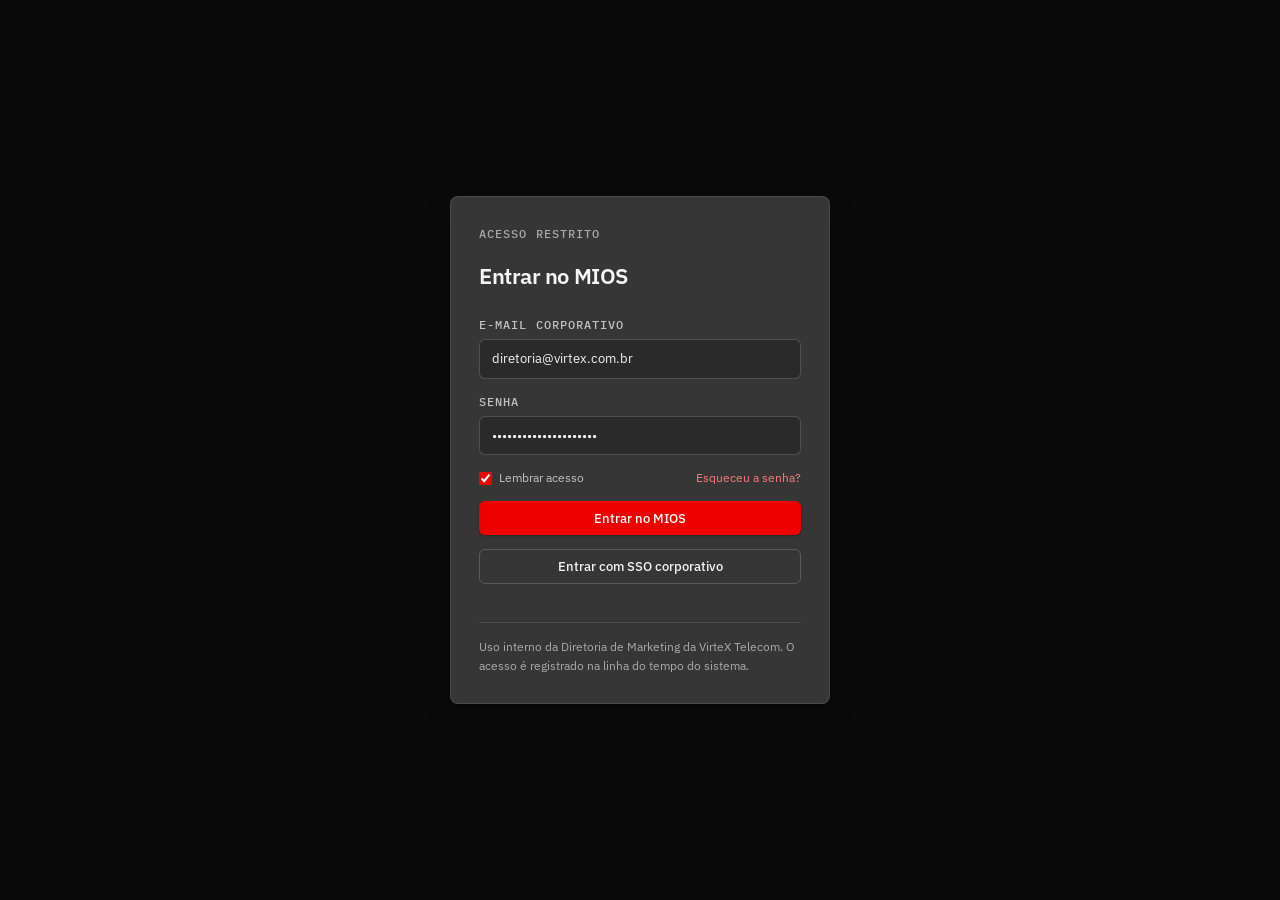
<file: index.html>
<!DOCTYPE html>
<html lang="pt-BR">

<head>
    <meta charset="UTF-8">
    <meta name="viewport" content="width=device-width, initial-scale=1.0">
    <meta name="description" content="MIOS, a central de operações de marketing da VirteX Telecom no Piauí.">
    <title>MIOS - Central de marketing | VirteX</title>
    <link rel="icon" type="image/png" href="./img/Design sem nome (4).png">
    <link rel="preconnect" href="https://fonts.googleapis.com">
    <link rel="preconnect" href="https://fonts.gstatic.com" crossorigin>
    <link
        href="https://fonts.googleapis.com/css2?family=IBM+Plex+Mono:wght@400;500;600&family=IBM+Plex+Sans:wght@400;500;600&display=swap"
        rel="stylesheet">
    <link rel="stylesheet" href="style.css">
</head>

<body>

    <svg class="icon-sprite" aria-hidden="true" focusable="false" xmlns="http://www.w3.org/2000/svg">
        <symbol id="i-dashboard" viewBox="0 0 24 24">
            <rect width="7" height="9" x="3" y="3" rx="1" />
            <rect width="7" height="5" x="14" y="3" rx="1" />
            <rect width="7" height="9" x="14" y="12" rx="1" />
            <rect width="7" height="5" x="3" y="16" rx="1" />
        </symbol>
        <symbol id="i-briefcase" viewBox="0 0 24 24">
            <rect width="20" height="14" x="2" y="7" rx="2" ry="2" />
            <path d="M16 21V5a2 2 0 0 0-2-2h-4a2 2 0 0 0-2 2v16" />
        </symbol>
        <symbol id="i-component" viewBox="0 0 24 24">
            <path d="M5.5 8.5 9 12l-3.5 3.5L2 12l3.5-3.5Z" />
            <path d="m12 2 3.5 3.5L12 9 8.5 5.5 12 2Z" />
            <path d="M18.5 8.5 22 12l-3.5 3.5L15 12l3.5-3.5Z" />
            <path d="m12 15 3.5 3.5L12 22l-3.5-3.5L12 15Z" />
        </symbol>
        <symbol id="i-megaphone" viewBox="0 0 24 24">
            <path d="m3 11 18-5v12L3 14v-3z" />
            <path d="M11.6 16.8a3 3 0 1 1-5.8-1.6" />
        </symbol>
        <symbol id="i-sliders" viewBox="0 0 24 24">
            <line x1="21" x2="14" y1="4" y2="4" />
            <line x1="10" x2="3" y1="4" y2="4" />
            <line x1="21" x2="12" y1="12" y2="12" />
            <line x1="8" x2="3" y1="12" y2="12" />
            <line x1="21" x2="16" y1="20" y2="20" />
            <line x1="12" x2="3" y1="20" y2="20" />
            <line x1="14" x2="14" y1="2" y2="6" />
            <line x1="8" x2="8" y1="10" y2="14" />
            <line x1="16" x2="16" y1="18" y2="22" />
        </symbol>
        <symbol id="i-history" viewBox="0 0 24 24">
            <path d="M3 12a9 9 0 1 0 9-9 9.75 9.75 0 0 0-6.74 2.74L3 8" />
            <path d="M3 3v5h5" />
            <path d="M12 7v5l4 2" />
        </symbol>
        <symbol id="i-chat" viewBox="0 0 24 24">
            <path d="M21 15a2 2 0 0 1-2 2H7l-4 4V5a2 2 0 0 1 2-2h14a2 2 0 0 1 2 2z" />
        </symbol>
        <symbol id="i-chart" viewBox="0 0 24 24">
            <path d="M3 3v18h18" />
            <path d="M18 17V9" />
            <path d="M13 17V5" />
            <path d="M8 17v-3" />
        </symbol>
        <symbol id="i-share" viewBox="0 0 24 24">
            <circle cx="18" cy="5" r="3" />
            <circle cx="6" cy="12" r="3" />
            <circle cx="18" cy="19" r="3" />
            <line x1="8.59" x2="15.42" y1="13.51" y2="17.49" />
            <line x1="15.41" x2="8.59" y1="6.51" y2="10.49" />
        </symbol>
        <symbol id="i-map" viewBox="0 0 24 24">
            <path
                d="M14.106 5.553a2 2 0 0 0 1.788 0l3.659-1.83A1 1 0 0 1 21 4.619v12.764a1 1 0 0 1-.553.894l-4.553 2.277a2 2 0 0 1-1.788 0l-4.212-2.106a2 2 0 0 0-1.788 0l-3.659 1.83A1 1 0 0 1 3 19.381V6.618a1 1 0 0 1 .553-.894l4.553-2.277a2 2 0 0 1 1.788 0z" />
            <path d="M15 5.764v15" />
            <path d="M9 3.236v15" />
        </symbol>
        <symbol id="i-bell" viewBox="0 0 24 24">
            <path d="M6 8a6 6 0 0 1 12 0c0 7 3 9 3 9H3s3-2 3-9" />
            <path d="M10.3 21a1.94 1.94 0 0 0 3.4 0" />
        </symbol>
        <symbol id="i-users" viewBox="0 0 24 24">
            <path d="M16 21v-2a4 4 0 0 0-4-4H6a4 4 0 0 0-4 4v2" />
            <circle cx="9" cy="7" r="4" />
            <path d="M22 21v-2a4 4 0 0 0-3-3.87" />
            <path d="M16 3.13a4 4 0 0 1 0 7.75" />
        </symbol>
        <symbol id="i-settings" viewBox="0 0 24 24">
            <path
                d="M12.22 2h-.44a2 2 0 0 0-2 2v.18a2 2 0 0 1-1 1.73l-.43.25a2 2 0 0 1-2 0l-.15-.08a2 2 0 0 0-2.73.73l-.22.38a2 2 0 0 0 .73 2.73l.15.1a2 2 0 0 1 1 1.72v.51a2 2 0 0 1-1 1.74l-.15.09a2 2 0 0 0-.73 2.73l.22.38a2 2 0 0 0 2.73.73l.15-.08a2 2 0 0 1 2 0l.43.25a2 2 0 0 1 1 1.73V20a2 2 0 0 0 2 2h.44a2 2 0 0 0 2-2v-.18a2 2 0 0 1 1-1.73l.43-.25a2 2 0 0 1 2 0l.15.08a2 2 0 0 0 2.73-.73l.22-.39a2 2 0 0 0-.73-2.73l-.15-.08a2 2 0 0 1-1-1.74v-.5a2 2 0 0 1 1-1.74l.15-.09a2 2 0 0 0 .73-2.73l-.22-.38a2 2 0 0 0-2.73-.73l-.15.08a2 2 0 0 1-2 0l-.43-.25a2 2 0 0 1-1-1.73V4a2 2 0 0 0-2-2z" />
            <circle cx="12" cy="12" r="3" />
        </symbol>
    </svg>

    <!-- ==================== LOGIN ==================== -->
    <div id="login-view">
        <div class="login-form">
            <p class="login-kicker">Acesso restrito</p>
            <h2>Entrar no MIOS</h2>

            <form onsubmit="event.preventDefault(); handleLogin();">
                <div class="field">
                    <label class="field-label" for="login-email">E-mail corporativo</label>
                    <input id="login-email" type="email" class="form-input" value="diretoria@virtex.com.br"
                        autocomplete="username" required>
                </div>
                <div class="field">
                    <label class="field-label" for="login-password">Senha</label>
                    <input id="login-password" type="password" class="form-input" value="senha-de-demonstracao"
                        autocomplete="current-password" required>
                </div>

                <div class="login-row">
                    <label class="check">
                        <input type="checkbox" checked> Lembrar acesso
                    </label>
                    <a href="#">Esqueceu a senha?</a>
                </div>

                <button type="submit" class="btn btn-primary btn-block">Entrar no MIOS</button>
                <button type="button" class="btn btn-secondary btn-block" onclick="handleLogin()">Entrar com SSO
                    corporativo</button>
            </form>

            <p class="login-foot">Uso interno da Diretoria de Marketing da VirteX Telecom. O acesso é registrado
                na linha do tempo do sistema.</p>
        </div>
    </div>
    <div id="app-layout">

        <aside class="sidebar">
            <div class="sidebar-brand">
                <img src="./img/Design sem nome (4).png" alt="VirteX">
                <span style="color: rgb(213, 0, 0);">MIOS</span>
            </div>

            <nav class="sidebar-nav" aria-label="Módulos do sistema">
                <p class="nav-section-title">Visão geral</p>
                <div class="nav-menu">
                    <button type="button" class="nav-item active" data-view="dashboard"
                        onclick="switchTab('dashboard')">
                        <svg class="nav-icon" aria-hidden="true" focusable="false"><use href="#i-dashboard"></use></svg>
                        <span class="nav-label">Centro de operações</span>
                    </button>
                    <button type="button" class="nav-item" data-view="sala-diretor"
                        onclick="switchTab('sala-diretor')">
                        <svg class="nav-icon" aria-hidden="true" focusable="false"><use href="#i-briefcase"></use></svg>
                        <span class="nav-label">Diretoria</span>
                    </button>
                    <button type="button" class="nav-item" data-view="digital-twin"
                        onclick="switchTab('digital-twin')">
                        <svg class="nav-icon" aria-hidden="true" focusable="false"><use href="#i-component"></use></svg>
                        <span class="nav-label">Digital twin</span>
                    </button>
                </div>

                <p class="nav-section-title">Mídia</p>
                <div class="nav-menu">
                    <button type="button" class="nav-item" data-view="campanhas"
                        onclick="switchTab('campanhas')">
                        <svg class="nav-icon" aria-hidden="true" focusable="false"><use href="#i-megaphone"></use></svg>
                        <span class="nav-label">Campanhas</span>
                    </button>
                    <button type="button" class="nav-item" data-view="simulador"
                        onclick="switchTab('simulador')">
                        <svg class="nav-icon" aria-hidden="true" focusable="false"><use href="#i-sliders"></use></svg>
                        <span class="nav-label">Simulador</span>
                    </button>
                    <button type="button" class="nav-item" data-view="timeline"
                        onclick="switchTab('timeline')">
                        <svg class="nav-icon" aria-hidden="true" focusable="false"><use href="#i-history"></use></svg>
                        <span class="nav-label">Timeline</span>
                    </button>
                    <button type="button" class="nav-item" data-view="copilot"
                        onclick="switchTab('copilot')">
                        <svg class="nav-icon" aria-hidden="true" focusable="false"><use href="#i-chat"></use></svg>
                        <span class="nav-label">Copilot</span>
                    </button>
                </div>

                <p class="nav-section-title">Inteligência</p>
                <div class="nav-menu">
                    <button type="button" class="nav-item" data-view="analytics"
                        onclick="switchTab('analytics')">
                        <svg class="nav-icon" aria-hidden="true" focusable="false"><use href="#i-chart"></use></svg>
                        <span class="nav-label">Analytics</span>
                    </button>
                    <button type="button" class="nav-item" data-view="knowledge-graph"
                        onclick="switchTab('knowledge-graph')">
                        <svg class="nav-icon" aria-hidden="true" focusable="false"><use href="#i-share"></use></svg>
                        <span class="nav-label">Grafo de relacionamentos</span>
                    </button>
                    <button type="button" class="nav-item" data-view="mapa"
                        onclick="switchTab('mapa')">
                        <svg class="nav-icon" aria-hidden="true" focusable="false"><use href="#i-map"></use></svg>
                        <span class="nav-label">Cobertura Piauí</span>
                    </button>
                </div>

                <p class="nav-section-title">Gestão</p>
                <div class="nav-menu">
                    <button type="button" class="nav-item" data-view="alertas" onclick="switchTab('alertas')">
                        <svg class="nav-icon" aria-hidden="true" focusable="false"><use href="#i-bell"></use></svg>
                        <span class="nav-label">Central de Alertas</span>
                        <span class="nav-count">3</span>
                    </button>
                    <button type="button" class="nav-item" data-view="equipes"
                        onclick="switchTab('equipes')">
                        <svg class="nav-icon" aria-hidden="true" focusable="false"><use href="#i-users"></use></svg>
                        <span class="nav-label">Equipes</span>
                    </button>
                    <button type="button" class="nav-item" data-view="configuracoes"
                        onclick="switchTab('configuracoes')">
                        <svg class="nav-icon" aria-hidden="true" focusable="false"><use href="#i-settings"></use></svg>
                        <span class="nav-label">Configurações</span>
                    </button>
                </div>
            </nav>

            <div class="sidebar-foot">
                <span class="user-initials">VX</span>
                <div class="sidebar-foot-user">
                    <strong>Diretoria VirteX</strong>
                    <span>Picos, Piauí</span>
                </div>
                <button type="button" class="logout" onclick="logout()">Sair</button>
            </div>
        </aside>

        <div class="main-wrapper">
            <header class="header">
                <div class="header-title">
                    <p class="crumb">
                        <span>MIOS</span>
                        <span class="crumb-sep">/</span>
                        <span class="crumb-current" id="breadcrumb-current">Centro de operações</span>
                    </p>
                    <h1 id="header-page-title">Centro de operações</h1>
                </div>

                <div class="header-actions">
                    <div class="system-status">
                        <span class="status-square"></span>
                        Cluster Picos/PI
                        <span>99,8%</span>
                    </div>
                    <button type="button" class="btn btn-secondary" onclick="switchTab('alertas')">3 alertas</button>
                    <button type="button" class="btn btn-primary" onclick="switchTab('simulador')">Nova
                        campanha</button>
                </div>
            </header>

            <main class="content-area">

                <!-- ==================== CENTRO DE OPERAÇÕES ==================== -->
                <div id="view-dashboard" class="view-panel active">
                    <section class="kpi-strip" aria-label="Indicadores do mês">
                        <div class="kpi">
                            <p class="kpi-title">ROI geral</p>
                            <p class="kpi-value" id="kpi-roi">6,84x</p>
                            <p class="kpi-trend"><span class="delta delta-up" id="kpi-roi-trend">+14,2%</span> vs. mês
                                anterior</p>
                        </div>
                        <div class="kpi">
                            <p class="kpi-title">Investimento ativo</p>
                            <p class="kpi-value" id="kpi-investimento">R$ 184.500</p>
                            <p class="kpi-trend">Dentro do orçamento aprovado</p>
                        </div>
                        <div class="kpi">
                            <p class="kpi-title">Leads no mês</p>
                            <p class="kpi-value" id="kpi-leads">4.290</p>
                            <p class="kpi-trend">+22,8% sobre a meta</p>
                        </div>
                        <div class="kpi">
                            <p class="kpi-title">Custo por aquisição</p>
                            <p class="kpi-value" id="kpi-cac">R$ 43,00</p>
                            <p class="kpi-trend">-8,5% após otimização</p>
                        </div>
                    </section>

                    <div class="dash-grid">
                        <section class="panel" aria-labelledby="chart-title">
                            <header class="panel-head">
                                <h2 id="chart-title">Mídia x conversão de fibra</h2>
                                <div class="panel-meta">
                                    <span>Hoje <span id="dashboard-chart-day">--</span></span>
                                    <span id="dashboard-last-update">--:--:--</span>
                                </div>
                            </header>
                            <div class="chart" id="chart-perf">
                                <div class="chart-bar-group">
                                    <div class="chart-track">
                                        <div class="chart-bar" style="height: 40%"></div>
                                    </div>
                                    <span class="chart-label">Seg</span>
                                </div>
                                <div class="chart-bar-group">
                                    <div class="chart-track">
                                        <div class="chart-bar" style="height: 65%"></div>
                                    </div>
                                    <span class="chart-label">Ter</span>
                                </div>
                                <div class="chart-bar-group">
                                    <div class="chart-track">
                                        <div class="chart-bar" style="height: 50%"></div>
                                    </div>
                                    <span class="chart-label">Qua</span>
                                </div>
                                <div class="chart-bar-group">
                                    <div class="chart-track">
                                        <div class="chart-bar" style="height: 85%"></div>
                                    </div>
                                    <span class="chart-label">Qui</span>
                                </div>
                                <div class="chart-bar-group">
                                    <div class="chart-track">
                                        <div class="chart-bar" style="height: 95%"></div>
                                    </div>
                                    <span class="chart-label">Sex</span>
                                </div>
                                <div class="chart-bar-group">
                                    <div class="chart-track">
                                        <div class="chart-bar" style="height: 70%"></div>
                                    </div>
                                    <span class="chart-label">Sáb</span>
                                </div>
                                <div class="chart-bar-group">
                                    <div class="chart-track">
                                        <div class="chart-bar" style="height: 30%"></div>
                                    </div>
                                    <span class="chart-label">Dom</span>
                                </div>
                            </div>
                        </section>

                        <section class="panel" aria-labelledby="events-title">
                            <header class="panel-head">
                                <h2 id="events-title">Últimas movimentações</h2>
                                <div class="panel-meta"><span>Fluxo</span></div>
                            </header>
                            <div class="event-list" id="live-feed">
                                <div class="event-row">
                                    <div class="event-body">
                                        <span class="event-time">há 4 minutos</span>
                                        <p><strong>Campanha Picos 1Gbps</strong> atingiu 100% da cota diária de leads no
                                            Meta Ads.</p>
                                    </div>
                                </div>
                                <div class="event-row">
                                    <div class="event-body">
                                        <span class="event-time">há 22 minutos</span>
                                        <p><strong>CPM em Teresina</strong> subiu 18% no Google Ads. Otimização
                                            sugerida.</p>
                                    </div>
                                </div>
                                <div class="event-row">
                                    <div class="event-body">
                                        <span class="event-time">há 1 hora</span>
                                        <p><strong>Evento Parnaíba Tech</strong> teve material gráfico liberado pelo
                                            almoxarifado.</p>
                                    </div>
                                </div>
                            </div>
                        </section>
                    </div>

                    <section class="panel" aria-labelledby="campaigns-title">
                        <header class="panel-head">
                            <h2 id="campaigns-title">Campanhas em andamento</h2>
                            <div class="panel-meta"><span>3 ativas</span></div>
                        </header>
                        <div class="table-wrap">
                            <table class="data-table">
                                <thead>
                                    <tr>
                                        <th scope="col">Campanha</th>
                                        <th scope="col">Praça</th>
                                        <th scope="col">Investimento</th>
                                        <th scope="col">ROI</th>
                                        <th scope="col">Status</th>
                                        <th scope="col"></th>
                                    </tr>
                                </thead>
                                <tbody>
                                    <tr>
                                        <td><strong>Ultra Fibra Picos 1Gbps</strong></td>
                                        <td>Picos / PI</td>
                                        <td class="num">R$ 45.000</td>
                                        <td><span class="num roi-cell">8,2x</span></td>
                                        <td><span class="status status-ok">Ativa</span></td>
                                        <td class="actions"><button type="button" class="btn btn-secondary btn-sm"
                                                onclick="switchTab('cockpit')">Abrir</button></td>
                                    </tr>
                                    <tr>
                                        <td><strong>Expansão Teresina Sul</strong></td>
                                        <td>Teresina / PI</td>
                                        <td class="num">R$ 80.000</td>
                                        <td><span class="num roi-cell">5,4x</span></td>
                                        <td><span class="status status-ok">Ativa</span></td>
                                        <td class="actions"><button type="button" class="btn btn-secondary btn-sm"
                                                onclick="switchTab('cockpit')">Abrir</button></td>
                                    </tr>
                                    <tr>
                                        <td><strong>Conecta Parnaíba Litoral</strong></td>
                                        <td>Parnaíba / PI</td>
                                        <td class="num">R$ 30.000</td>
                                        <td><span class="num roi-cell">3,1x</span></td>
                                        <td><span class="status status-warn">Em ajuste</span></td>
                                        <td class="actions"><button type="button" class="btn btn-secondary btn-sm"
                                                onclick="switchTab('cockpit')">Abrir</button></td>
                                    </tr>
                                </tbody>
                            </table>
                        </div>
                    </section>
                </div>

                <!-- ==================== CAMPANHAS ==================== -->
                <div id="view-campanhas" class="view-panel">
                    <div class="toolbar">
                        <input type="search" class="form-input search"
                            placeholder="Buscar por campanha, praça ou canal" aria-label="Buscar campanha">
                        <div class="toolbar-actions">
                            <button type="button" class="btn btn-secondary">Filtrar</button>
                            <button type="button" class="btn btn-primary" onclick="switchTab('simulador')">Nova
                                campanha</button>
                        </div>
                    </div>

                    <section class="panel" aria-labelledby="all-campaigns-title">
                        <header class="panel-head">
                            <h2 id="all-campaigns-title">Carteira de campanhas</h2>
                            <div class="panel-meta">
                                <span>3 campanhas</span>
                                <span>R$ 155.000 alocados</span>
                            </div>
                        </header>
                        <div class="table-wrap">
                            <table class="data-table">
                                <thead>
                                    <tr>
                                        <th scope="col">Campanha</th>
                                        <th scope="col">Praça</th>
                                        <th scope="col">Canais</th>
                                        <th scope="col">Investimento</th>
                                        <th scope="col">ROI previsto</th>
                                        <th scope="col">Status</th>
                                        <th scope="col"></th>
                                    </tr>
                                </thead>
                                <tbody>
                                    <tr>
                                        <td><strong>Ultra Fibra Picos 1Gbps</strong></td>
                                        <td>Picos / PI</td>
                                        <td>Meta Ads, Google Ads</td>
                                        <td class="num">R$ 45.000</td>
                                        <td class="num">8,2x</td>
                                        <td><span class="status status-ok">Ativa</span></td>
                                        <td class="actions"><button type="button" class="btn btn-secondary btn-sm"
                                                onclick="switchTab('cockpit')">Abrir</button></td>
                                    </tr>
                                    <tr>
                                        <td><strong>Expansão Teresina Sul</strong></td>
                                        <td>Teresina / PI</td>
                                        <td>Google Ads</td>
                                        <td class="num">R$ 80.000</td>
                                        <td class="num">5,4x</td>
                                        <td><span class="status status-ok">Ativa</span></td>
                                        <td class="actions"><button type="button" class="btn btn-secondary btn-sm"
                                                onclick="switchTab('cockpit')">Abrir</button></td>
                                    </tr>
                                    <tr>
                                        <td><strong>Conecta Parnaíba Litoral</strong></td>
                                        <td>Parnaíba / PI</td>
                                        <td>Meta Ads</td>
                                        <td class="num">R$ 30.000</td>
                                        <td class="num">3,1x</td>
                                        <td><span class="status status-warn">Em ajuste</span></td>
                                        <td class="actions"><button type="button" class="btn btn-secondary btn-sm"
                                                onclick="switchTab('cockpit')">Abrir</button></td>
                                    </tr>
                                </tbody>
                            </table>
                        </div>
                    </section>
                </div>

                <!-- ==================== COCKPIT ==================== -->
                <div id="view-cockpit" class="view-panel">
                    <section class="panel" style="margin-bottom: 16px;">
                        <div class="campaign-head">
                            <div class="campaign-head-main">
                                <div class="campaign-kicker">
                                    <span class="status status-ok">Ativa</span>
                                    <span class="toolbar-note">Picos / PI</span>
                                </div>
                                <h2>Ultra Fibra Picos 1Gbps</h2>
                                <p>Penetração B2C e B2B na macrorregião de Picos.</p>
                            </div>
                            <div class="campaign-actions">
                                <button type="button" class="btn btn-secondary">Pausar</button>
                                <button type="button" class="btn btn-primary">Editar parâmetros</button>
                            </div>
                        </div>

                        <div class="kpi-strip" style="margin: 0; border-left: 0; border-right: 0; border-bottom: 0;">
                            <div class="kpi">
                                <p class="kpi-title">Custo por lead</p>
                                <p class="kpi-value">R$ 12,40</p>
                            </div>
                            <div class="kpi">
                                <p class="kpi-title">Taxa de conversão</p>
                                <p class="kpi-value">18,4%</p>
                            </div>
                            <div class="kpi">
                                <p class="kpi-title">Contratos assinados</p>
                                <p class="kpi-value">642</p>
                            </div>
                            <div class="kpi">
                                <p class="kpi-title">Mídia externa</p>
                                <p class="kpi-value">10 OOH</p>
                            </div>
                        </div>
                    </section>

                    <div class="split-grid">
                        <section class="panel" aria-labelledby="model-read-title">
                            <header class="panel-head">
                                <h2 id="model-read-title">Leitura do modelo</h2>
                                <div class="panel-meta"><span>CTR +42%</span></div>
                            </header>
                            <div class="panel-body">
                                <p class="note">O criativo <strong>Vídeo Depoimento Gamer Picos</strong> apresentou CTR
                                    42% acima da média da campanha. A recomendação é realocar <strong>R$ 5.000</strong>
                                    do Google Search para impulsionamento no Instagram e no TikTok.</p>
                                <p class="helper" style="margin-top: 12px;">Regra aplicada: criativo com CTR acima de
                                    1,4x a média da campanha.</p>
                            </div>
                        </section>

                        <section class="panel" aria-labelledby="creative-title">
                            <header class="panel-head">
                                <h2 id="creative-title">Criativo com melhor desempenho</h2>
                                <div class="panel-meta"><span>Meta Ads</span></div>
                            </header>
                            <div class="panel-body">
                                <div class="creative">
                                    <div class="creative-thumb" aria-hidden="true">MP4</div>
                                    <div class="creative-meta">
                                        <strong>Vídeo 1Gbps Wi-Fi 6 Picos.mp4</strong>
                                        <span><span class="num">340</span> assinaturas</span>
                                        <span>ROAS <span class="num">11,4x</span></span>
                                        <span>Vigência 12/10 a 26/10</span>
                                    </div>
                                </div>
                            </div>
                        </section>
                    </div>
                </div>

                <!-- ==================== DIGITAL TWIN ==================== -->
                <div id="view-digital-twin" class="view-panel">
                    <p class="section-intro">Leitura operacional dos setores de marketing da VirteX. A saúde combina
                        entregas no prazo, aprovações pendentes e execução de verba.</p>

                    <section class="panel" aria-labelledby="sectors-title">
                        <header class="panel-head">
                            <h2 id="sectors-title">Setores</h2>
                            <div class="panel-meta">
                                <span>6 setores</span>
                                <span>Atualizado hoje</span>
                            </div>
                        </header>
                        <div class="sector-list">
                            <div class="sector-row">
                                <span class="sector-name">Criativos e mídia</span>
                                <div class="sector-health">
                                    <span class="health"><span style="width: 98%"></span></span>
                                    <span class="num">98%</span>
                                </div>
                                <span class="sector-note">12 artes em produção, 3 vídeos em aprovação final.</span>
                            </div>
                            <div class="sector-row">
                                <span class="sector-name">Eventos e patrocínios</span>
                                <div class="sector-health">
                                    <span class="health is-warn"><span style="width: 75%"></span></span>
                                    <span class="num">75%</span>
                                </div>
                                <span class="sector-note">Aguardando liberação fiscal para a carreta de Parnaíba.</span>
                            </div>
                            <div class="sector-row">
                                <span class="sector-name">Mídia de performance</span>
                                <div class="sector-health">
                                    <span class="health"><span style="width: 100%"></span></span>
                                    <span class="num">100%</span>
                                </div>
                                <span class="sector-note">Algoritmos otimizados em Meta, Google e TikTok Ads.</span>
                            </div>
                            <div class="sector-row">
                                <span class="sector-name">Almoxarifado e brindes</span>
                                <div class="sector-health">
                                    <span class="health"><span style="width: 92%"></span></span>
                                    <span class="num">92%</span>
                                </div>
                                <span class="sector-note">Estoque de copos e camisas abastecido em Picos.</span>
                            </div>
                            <div class="sector-row">
                                <span class="sector-name">Financeiro</span>
                                <div class="sector-health">
                                    <span class="health"><span style="width: 95%"></span></span>
                                    <span class="num">95%</span>
                                </div>
                                <span class="sector-note">Notas fiscais processadas em dia; orçamento aprovado.</span>
                            </div>
                            <div class="sector-row">
                                <span class="sector-name">Administrativo e contratos</span>
                                <div class="sector-health">
                                    <span class="health"><span style="width: 90%"></span></span>
                                    <span class="num">90%</span>
                                </div>
                                <span class="sector-note">Contratos de rádio e TV renovados em Picos e Teresina.</span>
                            </div>
                        </div>
                    </section>
                </div>

                <!-- ==================== ALERTAS ==================== -->
                <div id="view-alertas" class="view-panel">
                    <section class="panel" aria-labelledby="alerts-title">
                        <header class="panel-head">
                            <h2 id="alerts-title">Alertas abertos</h2>
                            <div class="panel-meta">
                                <span>3 abertos</span>
                                <button type="button" class="btn btn-secondary btn-sm">Marcar como lidos</button>
                            </div>
                        </header>
                        <div class="alert-list">
                            <article class="alert-row is-critical">
                                <span class="alert-severity">Crítico</span>
                                <div class="alert-main">
                                    <h3>Custo por lead elevado em Floriano</h3>
                                    <p>O CAC ultrapassou o limite de R$ 65,00. Ajustar os lances de palavra-chave no
                                        Google Ads.</p>
                                </div>
                                <div class="alert-actions">
                                    <button type="button" class="btn btn-primary btn-sm">Ajustar mídia</button>
                                </div>
                            </article>
                            <article class="alert-row is-warning">
                                <span class="alert-severity">Atenção</span>
                                <div class="alert-main">
                                    <h3>Brindes abaixo de 15% em Parnaíba</h3>
                                    <p>O estoque de kits de boas-vindas não cobre a próxima semana. Solicitar reposição
                                        ao almoxarifado central.</p>
                                </div>
                                <div class="alert-actions">
                                    <button type="button" class="btn btn-secondary btn-sm">Notificar estoque</button>
                                </div>
                            </article>
                            <article class="alert-row is-info">
                                <span class="alert-severity">Aviso</span>
                                <div class="alert-main">
                                    <h3>Criativo pendente em Campo Maior</h3>
                                    <p>A peça de 15 segundos aguarda aprovação há 36 horas. A campanha está pausada até
                                        a liberação.</p>
                                </div>
                                <div class="alert-actions">
                                    <button type="button" class="btn btn-secondary btn-sm">Revisar criativo</button>
                                </div>
                            </article>
                        </div>
                    </section>
                </div>

                <!-- ==================== COPILOT ==================== -->
                <div id="view-copilot" class="view-panel">
                    <section class="panel chat-box" aria-labelledby="copilot-title">
                        <header class="panel-head">
                            <h2 id="copilot-title">Copilot</h2>
                            <div class="panel-meta"><span>Respostas a partir dos dados do painel</span></div>
                        </header>
                        <div class="chat-messages" id="chat-messages">
                            <div class="msg msg-ai">
                                <span class="msg-author">Copilot</span>
                                Respostas geradas a partir dos dados atuais do painel: KPIs, gráfico do dia, campanhas,
                                alertas, simulação e histórico de ações. Escolha um assunto abaixo.
                            </div>
                        </div>
                        <div class="chat-compose">
                            <div class="chat-compose-head">
                                <span class="msg-author">Assuntos disponíveis</span>
                                <button type="button" class="btn btn-secondary btn-sm" onclick="limparCopilot()">Limpar
                                    conversa</button>
                            </div>
                            <div class="topic-list" id="copilot-topicos"></div>
                        </div>
                    </section>
                </div>

                <!-- ==================== SIMULADOR ==================== -->
                <div id="view-simulador" class="view-panel">
                    <div class="sim-grid">
                        <section class="panel" aria-labelledby="sim-params-title">
                            <header class="panel-head">
                                <h2 id="sim-params-title">Parâmetros da simulação</h2>
                                <div class="panel-meta"><span>Recálculo a cada alteração</span></div>
                            </header>
                            <div class="sim-fields">
                                <div class="range-row">
                                    <label for="sim-budget">
                                        <span>Investimento planejado</span>
                                        <strong id="sim-val-budget">R$ 50.000</strong>
                                    </label>
                                    <input type="range" id="sim-budget" min="10000" max="200000" step="5000"
                                        value="50000" oninput="updateSim()"
                                        onchange="registrarParametroSim('Investimento Planejado')">
                                </div>

                                <div class="field">
                                    <label class="field-label field-label-split" for="sim-cidade">
                                        <span>Cidade alvo</span>
                                        <strong id="sim-val-cidade">Picos - PI</strong>
                                    </label>
                                    <select class="form-input" id="sim-cidade"
                                        onchange="updateSim(); registrarParametroSim('Cidade Alvo')">
                                        <option value="picos">Picos - PI</option>
                                        <option value="teresina">Teresina - PI</option>
                                        <option value="parnaiba">Parnaíba - PI</option>
                                        <option value="floriano">Floriano - PI</option>
                                        <option value="campo-maior">Campo Maior - PI</option>
                                    </select>
                                </div>

                                <div class="range-row">
                                    <label for="sim-split">
                                        <span>Distribuição Meta / Google</span>
                                        <strong id="sim-val-split">60% Meta / 40% Google</strong>
                                    </label>
                                    <input type="range" id="sim-split" min="0" max="100" value="60"
                                        oninput="updateSim()"
                                        onchange="registrarParametroSim('Distribuição Meta vs Google')">
                                    <div class="range-note">
                                        <span>Meta <span class="num" id="sim-val-meta">R$ 30.000</span></span>
                                        <span>Google <span class="num" id="sim-val-google">R$ 20.000</span></span>
                                    </div>
                                </div>

                                <div class="field">
                                    <label class="field-label field-label-split" for="sim-objetivo">
                                        <span>Objetivo principal</span>
                                        <strong id="sim-val-objetivo">Assinaturas de fibra</strong>
                                    </label>
                                    <select class="form-input" id="sim-objetivo"
                                        onchange="updateSim(); registrarParametroSim('Objetivo Principal')">
                                        <option value="assinaturas">Assinaturas de fibra</option>
                                        <option value="leads">Geração de leads</option>
                                        <option value="awareness">Awareness</option>
                                        <option value="retencao">Retenção de clientes</option>
                                    </select>
                                </div>

                                <div class="field">
                                    <label class="field-label field-label-split" for="sim-publico">
                                        <span>Público-alvo</span>
                                        <strong id="sim-val-publico">Famílias (25 a 45 anos)</strong>
                                    </label>
                                    <select class="form-input" id="sim-publico"
                                        onchange="updateSim(); registrarParametroSim('Público-Alvo')">
                                        <option value="familias">Famílias (25 a 45 anos)</option>
                                        <option value="jovens">Jovens estudantes (18 a 24)</option>
                                        <option value="profissionais">Profissionais remotos (28 a 45)</option>
                                        <option value="empresas">Empresas e PJ</option>
                                        <option value="games">Gamers e streaming</option>
                                    </select>
                                </div>

                                <div class="range-row">
                                    <label for="sim-duracao">
                                        <span>Duração da campanha</span>
                                        <strong id="sim-val-duracao">4 semanas</strong>
                                    </label>
                                    <input type="range" id="sim-duracao" min="1" max="12" step="1" value="4"
                                        oninput="updateSim()"
                                        onchange="registrarParametroSim('Duração da Campanha')">
                                </div>

                                <div class="range-row">
                                    <label for="sim-criativo">
                                        <span>Nível de criativo</span>
                                        <strong id="sim-val-criativo">3</strong>
                                    </label>
                                    <input type="range" id="sim-criativo" min="1" max="5" step="1" value="3"
                                        oninput="updateSim()" onchange="registrarParametroSim('Nível de Criativo')">
                                    <div class="range-note">
                                        <span>1 = básico</span>
                                        <span>5 = premium</span>
                                    </div>
                                </div>

                                <button type="button" class="btn btn-secondary btn-block" onclick="resetSim()">Restaurar
                                    padrões</button>
                            </div>
                        </section>

                        <section class="panel" aria-labelledby="sim-result-title">
                            <header class="panel-head">
                                <h2 id="sim-result-title">Resultado projetado</h2>
                                <div class="panel-meta"><span class="badge badge-success" id="sim-confianca">Confiança
                                        87%</span></div>
                            </header>

                            <div class="result-grid">
                                <div class="result-cell">
                                    <p class="result-label">ROI previsto</p>
                                    <p class="result-value" id="sim-res-roi">6,7x</p>
                                    <p class="result-hint" id="sim-roi-hint">Intervalo 6,9x - 7,9x</p>
                                </div>
                                <div class="result-cell">
                                    <p class="result-label">Leads estimados</p>
                                    <p class="result-value" id="sim-res-leads">1.382</p>
                                    <p class="result-hint" id="sim-leads-hint">Custo por lead R$ 27,00</p>
                                </div>
                                <div class="result-cell">
                                    <p class="result-label">Assinaturas de fibra</p>
                                    <p class="result-value" id="sim-res-sales">333</p>
                                    <p class="result-hint" id="sim-sales-hint">Taxa de conversão 18%</p>
                                </div>
                                <div class="result-cell">
                                    <p class="result-label">Receita adicional</p>
                                    <p class="result-value" id="sim-res-revenue">R$ 370.000</p>
                                    <p class="result-hint" id="sim-rev-hint">Ticket médio R$ 1.100</p>
                                </div>
                            </div>

                            <div class="result-body">
                                <div>
                                    <div class="channel">
                                        <div class="channel-head">
                                            <span>Meta Ads</span>
                                            <strong id="sim-meta-share">62% dos leads</strong>
                                        </div>
                                        <div class="channel-track">
                                            <div class="channel-fill" id="sim-meta-bar" style="width: 60%"></div>
                                        </div>
                                    </div>
                                    <div class="channel" style="margin-top: 12px;">
                                        <div class="channel-head">
                                            <span>Google Ads</span>
                                            <strong id="sim-google-share">38% dos leads</strong>
                                        </div>
                                        <div class="channel-track">
                                            <div class="channel-fill is-google" id="sim-google-bar"
                                                style="width: 40%"></div>
                                        </div>
                                    </div>
                                </div>

                                <div class="insight" id="sim-insight">
                                    <span class="msg-author">Copilot</span>
                                    <span id="sim-insight-text">Aguardando parâmetros.</span>
                                </div>

                                <button type="button" class="btn btn-primary btn-block" onclick="aprovarSim()">Aprovar e
                                    executar campanha</button>
                                <div class="approval" id="sim-approval"></div>
                            </div>
                        </section>
                    </div>
                </div>

                <!-- ==================== TIMELINE ==================== -->
                <div id="view-timeline" class="view-panel">
                    <section class="panel" aria-labelledby="timeline-title">
                        <header class="panel-head">
                            <h2 id="timeline-title">Atividade do painel</h2>
                            <div class="panel-meta">
                                <span><span id="timeline-contador">0</span> ações</span>
                                <span id="timeline-relogio">--:--:--</span>
                                <button type="button" class="btn btn-secondary btn-sm"
                                    onclick="limparTimeline()">Limpar histórico</button>
                            </div>
                        </header>
                        <div id="timeline-lista" class="timeline"></div>
                    </section>
                </div>

                <!-- ==================== GRAFO ==================== -->
                <div id="view-knowledge-graph" class="view-panel">
                    <section class="panel" aria-labelledby="graph-heading">
                        <header class="panel-head">
                            <h2 id="graph-heading">Grafo de relacionamentos</h2>
                            <div class="panel-meta"><span>Campanha Picos 1Gbps</span></div>
                        </header>
                        <div class="panel-body">
                            <p class="section-intro">Caminho entre canais, campanha, leads e vendas. A linha em vermelho
                                marca o fluxo principal da campanha.</p>
                            <div class="graph-wrap">
                                <svg class="graph-svg" viewBox="0 0 900 340" role="img"
                                    aria-labelledby="graph-svg-title graph-svg-desc">
                                    <title id="graph-svg-title">Fluxo da campanha Picos 1Gbps</title>
                                    <desc id="graph-svg-desc">Meta Ads e Google Ads alimentam a campanha Picos 1Gbps,
                                        que gera 4,2 mil leads e se divide em vendas B2C e B2B.</desc>

                                    <line class="graph-link" x1="180" y1="78" x2="360" y2="152" />
                                    <line class="graph-link" x1="200" y1="262" x2="360" y2="168" />
                                    <line class="graph-link-main" x1="540" y1="160" x2="620" y2="160" />
                                    <line class="graph-link" x1="740" y1="155" x2="780" y2="70" />
                                    <line class="graph-link" x1="740" y1="165" x2="780" y2="270" />

                                    <rect class="graph-node" x="40" y="56" width="140" height="44" />
                                    <text x="110" y="82" text-anchor="middle">META ADS</text>

                                    <rect class="graph-node" x="40" y="240" width="160" height="44" />
                                    <text x="120" y="266" text-anchor="middle">GOOGLE ADS</text>

                                    <rect class="graph-node-main" x="360" y="136" width="180" height="48" />
                                    <text x="450" y="164" text-anchor="middle">PICOS 1GBPS</text>

                                    <rect class="graph-node" x="620" y="136" width="120" height="48" />
                                    <text x="680" y="164" text-anchor="middle">LEADS 4,2K</text>

                                    <rect class="graph-node" x="780" y="48" width="100" height="44" />
                                    <text x="830" y="74" text-anchor="middle">B2C</text>

                                    <rect class="graph-node" x="780" y="248" width="100" height="44" />
                                    <text x="830" y="274" text-anchor="middle">B2B</text>
                                </svg>
                            </div>
                        </div>
                    </section>
                </div>

                <!-- ==================== ANALYTICS ==================== -->
                <div id="view-analytics" class="view-panel">
                    <section class="kpi-strip kpi-strip--3" aria-label="Indicadores de mídia">
                        <div class="kpi">
                            <p class="kpi-title">Impressões totais</p>
                            <p class="kpi-value">2,4M</p>
                            <p class="kpi-trend">Últimos 30 dias</p>
                        </div>
                        <div class="kpi">
                            <p class="kpi-title">CTR médio</p>
                            <p class="kpi-value">4,22%</p>
                            <p class="kpi-trend">Meta: 3,80%</p>
                        </div>
                        <div class="kpi">
                            <p class="kpi-title">CPC médio</p>
                            <p class="kpi-value">R$ 1,82</p>
                            <p class="kpi-trend">-6,1% vs. período anterior</p>
                        </div>
                    </section>

                    <section class="panel" aria-labelledby="channel-title">
                        <header class="panel-head">
                            <h2 id="channel-title">Desempenho por canal</h2>
                            <div class="panel-meta"><span>Últimos 30 dias</span></div>
                        </header>
                        <div class="table-wrap">
                            <table class="data-table">
                                <thead>
                                    <tr>
                                        <th scope="col">Canal</th>
                                        <th scope="col">Investimento</th>
                                        <th scope="col">Impressões</th>
                                        <th scope="col">CTR</th>
                                        <th scope="col">CPL</th>
                                    </tr>
                                </thead>
                                <tbody>
                                    <tr>
                                        <td><strong>Meta Ads</strong></td>
                                        <td class="num">R$ 96.000</td>
                                        <td class="num">1,4M</td>
                                        <td class="num">4,8%</td>
                                        <td class="num">R$ 21,40</td>
                                    </tr>
                                    <tr>
                                        <td><strong>Google Ads</strong></td>
                                        <td class="num">R$ 62.500</td>
                                        <td class="num">740k</td>
                                        <td class="num">3,6%</td>
                                        <td class="num">R$ 34,80</td>
                                    </tr>
                                </tbody>
                            </table>
                        </div>
                    </section>
                </div>

                <!-- ==================== MAPA ==================== -->
                <div id="view-mapa" class="view-panel">
                    <section class="panel" aria-labelledby="map-title">
                        <header class="panel-head">
                            <h2 id="map-title">Cobertura e penetração no Piauí</h2>
                            <div class="panel-meta"><span>4 praças</span></div>
                        </header>
                        <div class="panel-body">
                            <div class="map-grid">
                                <div class="map-frame">
                                    <iframe
                                        src="https://maps.google.com/maps?q=Piau%C3%AD%2C%20Brasil&amp;t=h&amp;hl=pt-BR&amp;output=embed"
                                        allowfullscreen loading="lazy" referrerpolicy="no-referrer-when-downgrade"
                                        title="Mapa de cobertura no Piauí"></iframe>
                                    <a class="map-link" href="https://earth.google.com/web/search/Piau%C3%AD"
                                        target="_blank" rel="noopener">Abrir no Google Earth</a>
                                </div>

                                <div class="market-list">
                                    <div class="market-row">
                                        <div class="market-top">
                                            <span><strong>Picos</strong> <span class="market-tag">sede</span></span>
                                            <span class="num">68%</span>
                                        </div>
                                        <span class="health"><span style="width: 68%"></span></span>
                                    </div>
                                    <div class="market-row">
                                        <div class="market-top">
                                            <span><strong>Teresina</strong> <span class="market-tag">expansão</span></span>
                                            <span class="num">24%</span>
                                        </div>
                                        <span class="health"><span style="width: 24%"></span></span>
                                    </div>
                                    <div class="market-row">
                                        <div class="market-top">
                                            <span><strong>Parnaíba</strong></span>
                                            <span class="num">41%</span>
                                        </div>
                                        <span class="health"><span style="width: 41%"></span></span>
                                    </div>
                                    <div class="market-row">
                                        <div class="market-top">
                                            <span><strong>Floriano</strong></span>
                                            <span class="num">35%</span>
                                        </div>
                                        <span class="health"><span style="width: 35%"></span></span>
                                    </div>
                                </div>
                            </div>
                        </div>
                    </section>
                </div>

                <!-- ==================== EQUIPES ==================== -->
                <div id="view-equipes" class="view-panel">
                    <div class="kanban">
                        <section class="panel kanban-col" aria-labelledby="kanban-todo">
                            <header class="kanban-head">
                                <h2 id="kanban-todo">A fazer</h2>
                                <span class="kanban-count">3</span>
                            </header>
                            <div class="kanban-list">
                                <div class="kanban-task is-todo">
                                    <strong>Layout dos outdoors de Teresina</strong>
                                    <span>Design / Lucas</span>
                                </div>
                                <div class="kanban-task is-todo">
                                    <strong>Roteiro do vídeo de 15 segundos</strong>
                                    <span>Criação / Beatriz</span>
                                </div>
                                <div class="kanban-task is-todo">
                                    <strong>Briefing de rádio para Floriano</strong>
                                    <span>Planejamento / Renata</span>
                                </div>
                            </div>
                        </section>

                        <section class="panel kanban-col" aria-labelledby="kanban-doing">
                            <header class="kanban-head">
                                <h2 id="kanban-doing">Em progresso</h2>
                                <span class="kanban-count">2</span>
                            </header>
                            <div class="kanban-list">
                                <div class="kanban-task is-doing">
                                    <strong>Ajuste de lances no Meta Ads</strong>
                                    <span>Performance / Amanda</span>
                                </div>
                                <div class="kanban-task is-doing">
                                    <strong>Aprovação da arte de Parnaíba</strong>
                                    <span>Criação / Lucas</span>
                                </div>
                            </div>
                        </section>

                        <section class="panel kanban-col" aria-labelledby="kanban-done">
                            <header class="kanban-head">
                                <h2 id="kanban-done">Concluído</h2>
                                <span class="kanban-count">3</span>
                            </header>
                            <div class="kanban-list">
                                <div class="kanban-task is-done">
                                    <strong>Copy do e-mail B2B de Picos</strong>
                                    <span>Copywriting / Carlos</span>
                                </div>
                                <div class="kanban-task is-done">
                                    <strong>Relatório semanal de mídia</strong>
                                    <span>Analytics / Amanda</span>
                                </div>
                                <div class="kanban-task is-done">
                                    <strong>Reposição de brindes em Picos</strong>
                                    <span>Operações / Renata</span>
                                </div>
                            </div>
                        </section>
                    </div>
                </div>

                <!-- ==================== CONFIGURAÇÕES ==================== -->
                <div id="view-configuracoes" class="view-panel">
                    <section class="panel config-panel" aria-labelledby="config-title">
                        <header class="panel-head">
                            <h2 id="config-title">Integrações de mídia</h2>
                            <div class="panel-meta"><span>Somente leitura</span></div>
                        </header>
                        <div class="config-body">
                            <div class="field">
                                <label class="field-label" for="meta-token">Meta Ads access token</label>
                                <input id="meta-token" type="password" class="form-input" value="EAAGNO4*****">
                                <p class="helper">Token usado pelo conector de mídia da conta VirteX Picos.</p>
                            </div>
                            <div class="field">
                                <label class="field-label" for="google-account">Google Ads account ID</label>
                                <input id="google-account" type="text" class="form-input" value="982-120-4410">
                                <p class="helper">Conta que recebe as campanhas de busca da regional Piauí.</p>
                            </div>
                            <button type="button" class="btn btn-primary" style="align-self: flex-start;">Salvar
                                configurações</button>
                        </div>
                    </section>
                </div>

                <!-- ==================== DIRETORIA ==================== -->
                <div id="view-sala-diretor" class="view-panel">
                    <section class="panel" style="margin-bottom: 16px;">
                        <header class="panel-head">
                            <div>
                                <p class="login-kicker">Visão C-level</p>
                                <h2 style="font-size: 18px; margin-top: 4px;">Cockpit executivo</h2>
                            </div>
                            <button type="button" class="btn btn-secondary" onclick="window.print()">Exportar
                                relatório</button>
                        </header>
                    </section>

                    <section class="kpi-strip kpi-strip--3" aria-label="Indicadores da diretoria">
                        <div class="kpi">
                            <p class="kpi-title">Receita gerada</p>
                            <p class="kpi-value">R$ 4.280.000</p>
                            <p class="kpi-trend"><span class="delta delta-up">+18,4%</span> vs. Q3</p>
                        </div>
                        <div class="kpi">
                            <p class="kpi-title">ROI global</p>
                            <p class="kpi-value">8,4x</p>
                            <p class="kpi-trend">Meta batida</p>
                        </div>
                        <div class="kpi">
                            <p class="kpi-title">Investimento acumulado</p>
                            <p class="kpi-value">R$ 510.000</p>
                            <p class="kpi-trend">100% auditado</p>
                        </div>
                    </section>

                    <div class="split-grid">
                        <section class="panel" aria-labelledby="summary-title">
                            <header class="panel-head">
                                <h2 id="summary-title">Resumo estratégico</h2>
                            </header>
                            <div class="panel-body">
                                <p class="note">O MIOS reduziu os custos operacionais do setor em <strong>22% no último
                                        trimestre</strong>. A expansão de fibra na macrorregião de Picos apresentou a
                                    maior margem de retorno sobre investimento do estado do Piauí.</p>
                            </div>
                        </section>

                        <section class="panel" aria-labelledby="ranking-title">
                            <header class="panel-head">
                                <h2 id="ranking-title">Retorno por campanha</h2>
                                <div class="panel-meta"><span>Trimestre</span></div>
                            </header>
                            <div class="table-wrap">
                                <table class="data-table">
                                    <thead>
                                        <tr>
                                            <th scope="col">Campanha</th>
                                            <th scope="col">Investimento</th>
                                            <th scope="col">ROI</th>
                                        </tr>
                                    </thead>
                                    <tbody>
                                        <tr>
                                            <td><strong>Ultra Fibra Picos 1Gbps</strong></td>
                                            <td class="num">R$ 45.000</td>
                                            <td class="num">8,2x</td>
                                        </tr>
                                        <tr>
                                            <td><strong>Expansão Teresina Sul</strong></td>
                                            <td class="num">R$ 80.000</td>
                                            <td class="num">5,4x</td>
                                        </tr>
                                        <tr>
                                            <td><strong>Conecta Parnaíba Litoral</strong></td>
                                            <td class="num">R$ 30.000</td>
                                            <td class="num">3,1x</td>
                                        </tr>
                                    </tbody>
                                </table>
                            </div>
                        </section>
                    </div>
                </div>

            </main>
        </div>
    </div>

    <script src="./SCRIPT.JS"></script>
</body>

</html>
</file>
<file: style.css>
/* ============================================================
   MIOS — Central de marketing VirteX
   Sistema visual: dashboard operacional dark, denso e legivel.
   Paleta: #000, #363636 e #EE0000. Raio 8/6/4. Sombra sutil.
   ============================================================ */

:root {
    color-scheme: dark;
    /* Superficies */
    --black: #000000;
    --ink-0: #0A0A0A;
    --ink-1: #363636;
    --ink-2: #3F3F3F;
    --ink-3: #2A2A2A;
    --line: rgba(255, 255, 255, 0.10);
    --line-strong: rgba(255, 255, 255, 0.18);
    --line-hover: rgba(255, 255, 255, 0.26);
    --hover: rgba(255, 255, 255, 0.06);
    --chart-bar: #4A4A4A;
    --chart-bar-hover: #5C5C5C;

    /* Marca */
    --accent: #EE0000;
    --accent-hover: #C90000;
    --accent-soft: rgba(238, 0, 0, 0.14);
    --accent-line: rgba(238, 0, 0, 0.4);
    --accent-text: #FF7A7A;

    /* Texto */
    --text: #F5F5F5;
    --muted: #C2C2C2;
    --subtle: #AAAAAA;

    /* Status — funcionais, legiveis no escuro */
    --ok: #5BC98D;
    --warn: #E8BE5A;
    --danger: #FF7A7A;
    --info: #7FB8E8;

    /* Tipografia e forma */
    --sans: 'IBM Plex Sans', Arial, sans-serif;
    --mono: 'IBM Plex Mono', Consolas, monospace;
    --sidebar-width: 248px;
    --header-height: 64px;
    --radius: 6px;
    --radius-card: 8px;
    --radius-sm: 4px;
    --shadow-card: 0 1px 2px rgba(0, 0, 0, 0.35), 0 10px 24px rgba(0, 0, 0, 0.22);
    --ease: cubic-bezier(0.22, 1, 0.36, 1);
}

* {
    box-sizing: border-box;
    margin: 0;
    padding: 0;
}

html,
body {
    height: 100%;
}

html {
    scrollbar-color: var(--line-strong) var(--black);
}

body {
    font-family: var(--sans);
    font-size: 14px;
    line-height: 1.5;
    background: var(--black);
    color: var(--text);
    overflow: hidden;
    -webkit-font-smoothing: antialiased;
    caret-color: var(--accent);
}

button,
input,
select,
textarea {
    font: inherit;
    color: inherit;
}

ul {
    list-style: none;
}

a {
    color: var(--accent-text);
    text-decoration: none;
}

a:hover {
    text-decoration: underline;
}

:focus-visible {
    outline: 2px solid var(--info);
    outline-offset: 2px;
}

::selection {
    background: var(--accent);
    color: #fff;
}

::-webkit-scrollbar {
    width: 10px;
    height: 10px;
}

::-webkit-scrollbar-track {
    background: var(--black);
}

::-webkit-scrollbar-thumb {
    background: var(--line-strong);
    border: 2px solid var(--black);
}

::-webkit-scrollbar-thumb:hover {
    background: var(--line-hover);
}

/* Numeros sempre tabulares */
.num,
.kpi-value,
.result-value,
.data-table td.num,
.chart-label,
.timeline-when,
.panel-meta,
.system-status {
    font-family: var(--mono);
    font-variant-numeric: tabular-nums;
}

/* ============================================================
   LOGIN
   ============================================================ */

#login-view {
    position: fixed;
    inset: 0;
    z-index: 100;
    display: grid;
    grid-template-columns: minmax(0, 1fr);
    padding: 24px;
    background: var(--ink-0);
    overflow-y: auto;
}

.login-form {
    width: 100%;
    max-width: 380px;
    margin: auto;
    padding: 28px;
    display: flex;
    flex-direction: column;
    gap: 16px;
    background: var(--ink-1);
    border: 1px solid var(--line);
    border-radius: var(--radius-card);
    box-shadow: var(--shadow-card);
}

.login-kicker,
.field-label,
.kpi-title,
.data-table th,
.result-label,
.timeline-module,
.msg-author,
.alert-severity,
.kanban-count,
.nav-section-title {
    font-family: var(--mono);
    font-size: 12px;
    font-weight: 500;
    letter-spacing: 0.09em;
    text-transform: uppercase;
    color: var(--subtle);
}

.login-form h2 {
    font-size: 22px;
    font-weight: 600;
    letter-spacing: -0.02em;
    margin-bottom: 8px;
}

.login-form form {
    display: flex;
    flex-direction: column;
    gap: 14px;
}

.login-row {
    display: flex;
    align-items: center;
    justify-content: space-between;
    gap: 12px;
    font-size: 12px;
    color: var(--muted);
}

.check {
    display: inline-flex;
    align-items: center;
    gap: 7px;
    cursor: pointer;
}

.check input {
    accent-color: var(--accent);
}

.login-foot {
    margin-top: 22px;
    font-size: 12px;
    line-height: 1.6;
    color: var(--subtle);
    border-top: 1px solid var(--line);
    padding-top: 14px;
}

/* ============================================================
   ESTRUTURA
   ============================================================ */

#app-layout {
    display: none;
    grid-template-columns: var(--sidebar-width) minmax(0, 1fr);
    height: 100dvh;
    overflow: hidden;
}

.sidebar {
    background: var(--black);
    border-right: 1px solid var(--line);
    display: flex;
    flex-direction: column;
    min-height: 0;
}

.sidebar-brand {
    height: var(--header-height);
    flex: 0 0 var(--header-height);
    display: flex;
    align-items: center;
    gap: 10px;
    padding: 0 18px;
    border-bottom: 1px solid var(--line);
}

.sidebar-brand img {
    height: 24px;
    width: auto;
    max-width: 150px;
}

.sidebar-brand span {
    font-family: var(--mono);
    font-size: 12px;
    letter-spacing: 0.12em;
    color: var(--subtle);
    border-left: 1px solid var(--line-strong);
    padding-left: 9px;
}

.sidebar-nav {
    flex: 1;
    min-height: 0;
    overflow-y: auto;
    padding: 18px 0 12px;
}

.nav-section-title {
    padding: 0 18px;
    margin: 20px 0 6px;
}

.nav-section-title:first-child {
    margin-top: 0;
}

.nav-menu {
    display: flex;
    flex-direction: column;
    gap: 2px;
}

.icon-sprite {
    position: absolute;
    width: 0;
    height: 0;
    overflow: hidden;
}

.nav-icon {
    width: 16px;
    height: 16px;
    flex: 0 0 16px;
    stroke: currentColor;
    fill: none;
    stroke-width: 1.5;
    stroke-linecap: round;
    stroke-linejoin: round;
}

.nav-label {
    flex: 1;
    min-width: 0;
    overflow: hidden;
    text-overflow: ellipsis;
    white-space: nowrap;
}

.nav-item {
    display: flex;
    align-items: center;
    justify-content: flex-start;
    gap: 10px;
    width: auto;
    margin-right: 8px;
    padding: 9px 16px 9px 18px;
    border: 0;
    border-left: 2px solid transparent;
    border-radius: 0 var(--radius) var(--radius) 0;
    background: none;
    color: var(--muted);
    font-family: var(--sans);
    font-size: 13px;
    text-align: left;
    cursor: pointer;
    transition: background-color 160ms var(--ease), color 160ms var(--ease), border-color 160ms var(--ease);
}

.nav-item:hover {
    background: var(--hover);
    color: var(--text);
}

.nav-item.active {
    background: var(--accent-soft);
    border-left-color: var(--accent);
    color: var(--text);
}

.nav-item.active .nav-icon {
    color: var(--accent-text);
}

.nav-item .nav-count {
    margin-left: auto;
    font-family: var(--mono);
    font-size: 12px;
    color: var(--danger);
}

.sidebar-foot {
    border-top: 1px solid var(--line);
    padding: 14px 16px;
    display: flex;
    align-items: center;
    gap: 10px;
}

.user-initials {
    width: 28px;
    height: 28px;
    flex: 0 0 28px;
    display: grid;
    place-items: center;
    background: var(--ink-3);
    border: 1px solid var(--line-strong);
    border-radius: var(--radius-sm);
    font-family: var(--mono);
    font-size: 12px;
    color: var(--muted);
}

.sidebar-foot-user {
    min-width: 0;
}

.sidebar-foot strong {
    display: block;
    font-size: 12px;
    font-weight: 500;
    white-space: nowrap;
    overflow: hidden;
    text-overflow: ellipsis;
}

.sidebar-foot span {
    display: block;
    font-size: 12px;
    color: var(--subtle);
}

.logout {
    margin-left: auto;
    background: none;
    border: 0;
    font-family: var(--mono);
    font-size: 12px;
    letter-spacing: 0.06em;
    text-transform: uppercase;
    color: var(--subtle);
    cursor: pointer;
    padding: 4px;
}

.logout:hover {
    color: var(--text);
}

.main-wrapper {
    display: flex;
    flex-direction: column;
    min-width: 0;
    min-height: 0;
    overflow: hidden;
}

.header {
    height: var(--header-height);
    flex: 0 0 var(--header-height);
    display: flex;
    align-items: center;
    justify-content: space-between;
    gap: 16px;
    padding: 0 24px;
    background: var(--ink-0);
    border-bottom: 1px solid var(--line);
}

.header-title {
    min-width: 0;
}

.crumb {
    display: flex;
    align-items: center;
    gap: 7px;
    font-family: var(--mono);
    font-size: 12px;
    letter-spacing: 0.04em;
    color: var(--subtle);
    white-space: nowrap;
}

.crumb .crumb-current {
    color: var(--muted);
}

.crumb-sep {
    color: var(--subtle);
}

.header h1 {
    font-size: 18px;
    font-weight: 600;
    letter-spacing: -0.02em;
    white-space: nowrap;
    overflow: hidden;
    text-overflow: ellipsis;
}

.header-actions {
    display: flex;
    align-items: center;
    gap: 10px;
    flex: 0 0 auto;
}

.system-status {
    display: flex;
    align-items: center;
    gap: 7px;
    padding-right: 14px;
    border-right: 1px solid var(--line);
    font-size: 12px;
    color: var(--muted);
    white-space: nowrap;
}

.status-square {
    width: 5px;
    height: 5px;
    background: var(--ok);
    flex: 0 0 5px;
}

.content-area {
    flex: 1;
    min-height: 0;
    overflow-y: auto;
    padding: 24px;
    background: var(--ink-0);
}

.view-panel {
    display: none;
}

.view-panel.active {
    display: block;
    animation: view-in 0.18s var(--ease);
}

@keyframes view-in {
    from {
        opacity: 0.35;
    }

    to {
        opacity: 1;
    }
}

/* ============================================================
   COMPONENTES
   ============================================================ */

.panel {
    background: var(--ink-1);
    border: 1px solid var(--line);
    border-radius: var(--radius-card);
    box-shadow: var(--shadow-card);
    overflow: hidden;
}

.panel-head {
    display: flex;
    align-items: center;
    justify-content: space-between;
    gap: 14px;
    padding: 12px 18px;
    background: var(--ink-2);
    border-bottom: 1px solid var(--line);
    min-height: 44px;
}

.panel-head h2 {
    font-size: 14px;
    font-weight: 600;
    letter-spacing: -0.01em;
}

.panel-head h2 .panel-index {
    font-family: var(--mono);
    font-size: 12px;
    font-weight: 400;
    color: var(--subtle);
    margin-right: 8px;
}

.panel-meta {
    display: flex;
    align-items: center;
    gap: 14px;
    font-size: 12px;
    color: var(--muted);
    white-space: nowrap;
}

.panel-meta > span + span {
    border-left: 1px solid var(--line-strong);
    padding-left: 14px;
}

.panel-body {
    padding: 18px;
}

.btn {
    display: inline-flex;
    align-items: center;
    justify-content: center;
    gap: 6px;
    padding: 8px 14px;
    border: 1px solid transparent;
    border-radius: var(--radius);
    background: transparent;
    font-family: var(--sans);
    font-size: 12.5px;
    font-weight: 500;
    line-height: 1.3;
    cursor: pointer;
    transition: background-color 160ms var(--ease), border-color 160ms var(--ease), color 160ms var(--ease);
    white-space: nowrap;
}

.btn-primary {
    background: var(--accent);
    color: #fff;
    box-shadow: 0 1px 2px rgba(0, 0, 0, 0.35);
}

.btn-primary:hover {
    background: var(--accent-hover);
}

.btn-secondary {
    border-color: var(--line-strong);
    color: var(--text);
}

.btn-secondary:hover {
    background: var(--ink-2);
    border-color: var(--line-hover);
}

.btn-sm {
    padding: 5px 10px;
    font-size: 12px;
}

.btn-block {
    width: 100%;
}

.btn:disabled {
    opacity: 0.45;
    cursor: not-allowed;
}

.badge {
    display: inline-flex;
    align-items: center;
    gap: 5px;
    padding: 3px 8px;
    border: 1px solid var(--line-strong);
    border-radius: var(--radius-sm);
    font-family: var(--mono);
    font-size: 12px;
    font-weight: 500;
    letter-spacing: 0.05em;
    text-transform: uppercase;
    color: var(--muted);
    white-space: nowrap;
}

.badge-success {
    color: var(--ok);
    border-color: rgba(91, 201, 141, 0.4);
}

.badge-warning {
    color: var(--warn);
    border-color: rgba(232, 190, 90, 0.4);
}

.badge-danger {
    color: var(--danger);
    border-color: rgba(255, 122, 122, 0.4);
}

.badge-info {
    color: var(--info);
    border-color: rgba(127, 184, 232, 0.4);
}

.field {
    display: flex;
    flex-direction: column;
    gap: 5px;
}

.field-label {
    color: var(--muted);
}

.field-label-split {
    display: flex;
    align-items: baseline;
    justify-content: space-between;
    gap: 12px;
}

.field-label-split strong {
    max-width: 65%;
    overflow: hidden;
    color: var(--text);
    font-family: var(--mono);
    font-size: 12px;
    font-weight: 500;
    letter-spacing: 0;
    text-transform: none;
    white-space: nowrap;
    text-overflow: ellipsis;
}

.form-input {
    width: 100%;
    padding: 9px 12px;
    background: var(--ink-3);
    border: 1px solid var(--line-strong);
    border-radius: var(--radius);
    color: var(--text);
    caret-color: var(--accent);
    font-family: var(--sans);
    font-size: 13px;
    outline: none;
    transition: border-color 160ms var(--ease), box-shadow 160ms var(--ease);
}

.form-input:hover {
    border-color: var(--line-hover);
}

.form-input:focus {
    border-color: var(--accent);
    box-shadow: 0 0 0 3px var(--accent-soft);
}

.form-input::placeholder {
    color: var(--subtle);
}

select.form-input {
    color-scheme: dark;
    padding-right: 10px;
}

.helper {
    font-size: 12px;
    color: var(--subtle);
    line-height: 1.5;
}

.empty {
    font-size: 12px;
    color: var(--subtle);
    padding: 14px;
}

/* Estados de status: texto + marcador quadrado, sem pilula */
.status {
    display: inline-flex;
    align-items: center;
    gap: 6px;
    font-family: var(--mono);
    font-size: 12px;
    letter-spacing: 0.05em;
    text-transform: uppercase;
    color: var(--muted);
    white-space: nowrap;
}

.status::before {
    content: "";
    width: 6px;
    height: 6px;
    background: currentColor;
    border-radius: 1px;
    flex: 0 0 6px;
}

.status-ok {
    color: var(--ok);
}

.status-warn {
    color: var(--warn);
}

.status-danger {
    color: var(--danger);
}

.status-info {
    color: var(--info);
}

/* ============================================================
   KPIs E DASHBOARD
   ============================================================ */

.kpi-strip {
    display: grid;
    grid-template-columns: repeat(4, minmax(0, 1fr));
    gap: 12px;
    background: transparent;
    border: 0;
    margin-bottom: 20px;
}

.kpi-strip--3 {
    grid-template-columns: repeat(3, minmax(0, 1fr));
}

.kpi-strip--2 {
    grid-template-columns: repeat(2, minmax(0, 1fr));
}

.panel .kpi-strip {
    padding: 0 18px 18px;
    margin: 0;
}

.kpi {
    background: var(--ink-1);
    border: 1px solid var(--line);
    border-radius: var(--radius-card);
    box-shadow: var(--shadow-card);
    padding: 18px;
    min-width: 0;
}

.kpi-title {
    color: var(--subtle);
    white-space: nowrap;
    overflow: hidden;
    text-overflow: ellipsis;
}

.kpi-value {
    margin-top: 8px;
    font-size: 26px;
    font-weight: 500;
    line-height: 1.1;
    letter-spacing: -0.03em;
    color: var(--text);
}

.kpi-trend {
    margin-top: 8px;
    font-size: 12px;
    color: var(--muted);
    display: flex;
    align-items: center;
    gap: 6px;
    flex-wrap: wrap;
}

.delta {
    font-family: var(--mono);
    font-size: 12px;
    font-weight: 500;
}

.delta-up {
    color: var(--ok);
}

.delta-down {
    color: var(--danger);
}

.dash-grid {
    display: grid;
    grid-template-columns: minmax(0, 2fr) minmax(280px, 1fr);
    gap: 20px;
    margin-bottom: 20px;
}

.chart {
    display: flex;
    align-items: flex-end;
    gap: 10px;
    height: 240px;
    padding: 20px 18px 0;
    border-bottom: 1px solid var(--line-strong);
}

.chart-bar-group {
    flex: 1;
    min-width: 0;
    height: 100%;
    display: flex;
    flex-direction: column;
    justify-content: flex-end;
    align-items: center;
    gap: 8px;
}

.chart-track {
    flex: 1;
    width: 100%;
    display: flex;
    align-items: flex-end;
    justify-content: center;
    min-height: 0;
}

.chart-bar {
    width: 100%;
    max-width: 30px;
    background: var(--chart-bar);
    border-radius: 4px 4px 0 0;
    transition: background-color 160ms var(--ease);
}

.chart-bar:hover {
    background: var(--chart-bar-hover);
}

.chart-bar-group .chart-bar.is-today,
.chart-bar.is-today {
    background: var(--accent);
}

.chart-label {
    font-size: 12px;
    color: var(--subtle);
    letter-spacing: 0.04em;
    text-transform: uppercase;
    white-space: nowrap;
}

.chart-label.is-today {
    color: var(--accent-text);
}

.event-list {
    display: flex;
    flex-direction: column;
}

.event-row {
    padding: 14px 18px;
    border-bottom: 1px solid var(--line);
}

.event-row:last-child {
    border-bottom: 0;
}

.event-body {
    display: flex;
    flex-direction: column;
    gap: 4px;
    font-size: 13px;
    line-height: 1.5;
    color: var(--muted);
}

.event-body strong {
    color: var(--text);
    font-weight: 500;
}

.event-time {
    font-family: var(--mono);
    font-size: 12px;
    letter-spacing: 0.04em;
    color: var(--subtle);
    text-transform: uppercase;
}

/* ============================================================
   TABELAS
   ============================================================ */

.table-wrap {
    width: 100%;
    overflow-x: auto;
}

.data-table {
    width: 100%;
    border-collapse: collapse;
    font-size: 13px;
    text-align: left;
}

.data-table th {
    padding: 10px 18px;
    background: var(--ink-3);
    border-bottom: 1px solid var(--line);
    color: var(--subtle);
    font-weight: 500;
    white-space: nowrap;
}

.data-table td {
    padding: 12px 18px;
    border-bottom: 1px solid var(--line);
    color: var(--muted);
    vertical-align: middle;
}

.data-table tbody tr:last-child td {
    border-bottom: 0;
}

.data-table tbody tr:hover td {
    background: var(--ink-2);
}

.data-table td strong {
    color: var(--text);
    font-weight: 500;
}

.data-table .num {
    color: var(--text);
    white-space: nowrap;
}

.data-table td.actions {
    text-align: right;
}

.toolbar {
    display: flex;
    align-items: center;
    justify-content: space-between;
    gap: 12px;
    margin-bottom: 20px;
}

.toolbar .search {
    max-width: 420px;
    flex: 1;
}

.toolbar-actions {
    display: flex;
    gap: 8px;
    flex: 0 0 auto;
}

.toolbar-note {
    font-family: var(--mono);
    font-size: 12px;
    color: var(--subtle);
    white-space: nowrap;
}

/* ============================================================
   CAMPANHAS, COCKPIT, SETORES
   ============================================================ */

.campaign-head {
    display: flex;
    align-items: flex-start;
    justify-content: space-between;
    gap: 20px;
    padding: 22px 20px 18px;
}

.campaign-head-main {
    min-width: 0;
}

.campaign-kicker {
    display: flex;
    align-items: center;
    gap: 12px;
    margin-bottom: 8px;
}

.campaign-head h2 {
    font-size: 24px;
    font-weight: 600;
    letter-spacing: -0.025em;
}

.campaign-head p {
    margin-top: 4px;
    color: var(--muted);
    font-size: 13px;
}

.campaign-actions {
    display: flex;
    gap: 8px;
    flex: 0 0 auto;
}

.split-grid {
    display: grid;
    grid-template-columns: repeat(2, minmax(0, 1fr));
    gap: 20px;
}

.sector-list {
    display: flex;
    flex-direction: column;
}

.sector-row {
    display: grid;
    grid-template-columns: minmax(150px, 1.1fr) 90px minmax(0, 2fr);
    gap: 18px;
    align-items: center;
    padding: 14px 18px;
    border-bottom: 1px solid var(--line);
}

.sector-row:last-child {
    border-bottom: 0;
}

.sector-name {
    font-size: 13px;
    font-weight: 500;
    color: var(--text);
}

.sector-health {
    display: flex;
    align-items: center;
    gap: 8px;
}

.health {
    height: 4px;
    flex: 1;
    background: var(--ink-3);
    border-radius: 999px;
    overflow: hidden;
    min-width: 30px;
}

.health > span {
    display: block;
    height: 100%;
    background: var(--ok);
    border-radius: 999px;
}

.health.is-warn > span {
    background: var(--warn);
}

.health.is-danger > span {
    background: var(--danger);
}

.sector-health .num {
    font-size: 12px;
    color: var(--muted);
    width: 32px;
    text-align: right;
}

.sector-note {
    font-size: 12px;
    color: var(--muted);
}

.creative {
    display: flex;
    align-items: flex-start;
    gap: 14px;
}

.creative-thumb {
    width: 58px;
    height: 58px;
    flex: 0 0 58px;
    display: grid;
    place-items: center;
    background: var(--ink-3);
    border: 1px solid var(--line-strong);
    border-radius: var(--radius);
    font-family: var(--mono);
    font-size: 12px;
    letter-spacing: 0.08em;
    color: var(--subtle);
}

.creative-meta {
    display: flex;
    flex-direction: column;
    gap: 3px;
    font-size: 12px;
    color: var(--muted);
    min-width: 0;
}

.creative-meta strong {
    color: var(--text);
    font-weight: 500;
    word-break: break-word;
}

.creative-meta .num {
    color: var(--text);
}

.note {
    font-size: 12px;
    line-height: 1.6;
    color: var(--muted);
}

.note strong {
    color: var(--text);
    font-weight: 500;
}

.section-intro {
    color: var(--muted);
    font-size: 13px;
    max-width: 78ch;
    margin-bottom: 18px;
}

/* ============================================================
   ALERTAS
   ============================================================ */

.alert-list {
    display: flex;
    flex-direction: column;
}

.alert-row {
    display: grid;
    grid-template-columns: 90px minmax(0, 1fr) auto;
    gap: 16px;
    align-items: center;
    padding: 16px 18px;
    border-bottom: 1px solid var(--line);
    border-left: 2px solid var(--line-strong);
}

.alert-row:last-child {
    border-bottom: 0;
}

.alert-row.is-critical {
    border-left-color: var(--danger);
    background: rgba(238, 0, 0, 0.06);
}

.alert-row.is-warning {
    border-left-color: var(--warn);
    background: rgba(232, 190, 90, 0.05);
}

.alert-row.is-info {
    border-left-color: var(--info);
    background: rgba(127, 184, 232, 0.05);
}

.alert-severity {
    color: var(--muted);
}

.alert-row.is-critical .alert-severity {
    color: var(--danger);
}

.alert-row.is-warning .alert-severity {
    color: var(--warn);
}

.alert-row.is-info .alert-severity {
    color: var(--info);
}

.alert-main h3 {
    font-size: 13.5px;
    font-weight: 500;
    color: var(--text);
}

.alert-main p {
    margin-top: 3px;
    font-size: 12.5px;
    color: var(--muted);
    max-width: 80ch;
}

.alert-actions {
    display: flex;
    gap: 8px;
}

/* ============================================================
   COPILOT
   ============================================================ */

.chat-box {
    display: flex;
    flex-direction: column;
    height: calc(100dvh - var(--header-height) - 48px);
    min-height: 420px;
}

.chat-messages {
    flex: 1;
    min-height: 0;
    overflow-y: auto;
    padding: 18px;
    display: flex;
    flex-direction: column;
    gap: 12px;
}

.msg {
    max-width: 78%;
    padding: 12px 14px;
    border: 1px solid var(--line);
    border-radius: var(--radius-card);
    background: var(--ink-3);
    font-size: 13px;
    line-height: 1.55;
    color: var(--muted);
    overflow-wrap: anywhere;
}

.msg strong {
    color: var(--text);
    font-weight: 500;
}

.msg-ai {
    align-self: flex-start;
}

.msg-user {
    align-self: flex-end;
    background: var(--accent-soft);
    border-color: var(--accent-line);
    color: var(--text);
}

.msg-author {
    display: block;
    margin-bottom: 5px;
    color: var(--subtle);
}

.msg .chat-list {
    margin: 8px 0 0;
    padding-left: 16px;
    list-style: disc;
}

.msg .chat-list li {
    margin-bottom: 4px;
}

.chat-compose {
    border-top: 1px solid var(--line);
    padding: 14px 18px;
}

.chat-compose-head {
    display: flex;
    align-items: center;
    justify-content: space-between;
    gap: 12px;
    margin-bottom: 9px;
}

.topic-list {
    display: flex;
    flex-wrap: wrap;
    gap: 6px;
}

.topic-btn {
    padding: 6px 10px;
    background: transparent;
    border: 1px solid var(--line-strong);
    border-radius: var(--radius);
    color: var(--muted);
    font-size: 12px;
    cursor: pointer;
    transition: background-color 160ms var(--ease), color 160ms var(--ease), border-color 160ms var(--ease);
    text-align: left;
}

.topic-btn:hover {
    background: var(--ink-2);
    border-color: var(--line-hover);
    color: var(--text);
}

/* ============================================================
   SIMULADOR
   ============================================================ */

.sim-grid {
    display: grid;
    grid-template-columns: minmax(0, 1fr) minmax(0, 1fr);
    gap: 20px;
}

.sim-fields {
    display: flex;
    flex-direction: column;
    gap: 16px;
    padding: 20px;
}

.range-row {
    display: flex;
    flex-direction: column;
    gap: 7px;
}

.range-row label {
    display: flex;
    align-items: baseline;
    justify-content: space-between;
    gap: 12px;
    font-size: 12px;
    color: var(--muted);
}

.range-row label strong {
    font-family: var(--mono);
    font-size: 12px;
    font-weight: 500;
    color: var(--text);
    white-space: nowrap;
}

input[type="range"] {
    width: 100%;
    accent-color: var(--accent);
    cursor: pointer;
}

.range-note {
    display: flex;
    gap: 14px;
    font-size: 12px;
    color: var(--subtle);
}

.range-note .num {
    color: var(--muted);
}

.result-grid {
    display: grid;
    grid-template-columns: repeat(2, minmax(0, 1fr));
    gap: 1px;
    background: var(--line);
    border-top: 1px solid var(--line);
    border-bottom: 1px solid var(--line);
}

.result-cell {
    background: var(--ink-1);
    padding: 16px;
}

.result-label {
    color: var(--subtle);
}

.result-value {
    margin-top: 5px;
    font-size: 22px;
    font-weight: 500;
    letter-spacing: -0.02em;
    color: var(--text);
}

.result-hint {
    margin-top: 3px;
    font-family: var(--mono);
    font-size: 12px;
    color: var(--subtle);
}

.result-body {
    padding: 14px;
    display: flex;
    flex-direction: column;
    gap: 14px;
}

.channel {
    display: flex;
    flex-direction: column;
    gap: 5px;
}

.channel-head {
    display: flex;
    align-items: baseline;
    justify-content: space-between;
    gap: 12px;
    font-size: 12px;
    color: var(--muted);
}

.channel-head strong {
    font-family: var(--mono);
    font-size: 12px;
    font-weight: 500;
    color: var(--text);
}

.channel-track {
    height: 6px;
    background: var(--ink-3);
    border-radius: 999px;
    overflow: hidden;
}

.channel-fill {
    height: 100%;
    background: var(--accent);
    border-radius: 999px;
    transition: width 0.2s linear;
}

.channel-fill.is-google {
    background: var(--ok);
}

.insight {
    padding: 14px 16px;
    background: var(--ink-3);
    border-left: 2px solid var(--accent);
    border-radius: 0 var(--radius) var(--radius) 0;
    font-size: 12.5px;
    line-height: 1.55;
    color: var(--muted);
}

.insight strong {
    color: var(--text);
    font-weight: 500;
}

.insight .msg-author {
    color: var(--accent-text);
}

.approval {
    min-height: 18px;
    font-family: var(--mono);
    font-size: 12px;
    color: var(--ok);
}

/* ============================================================
   TIMELINE
   ============================================================ */

.timeline {
    padding: 18px 18px 6px 22px;
}

.timeline-item {
    position: relative;
    padding: 0 0 20px 18px;
    border-left: 1px solid var(--line-strong);
    margin-left: 2px;
}

.timeline-item:last-child {
    border-left-color: transparent;
    padding-bottom: 0;
}

.timeline-item::before {
    content: "";
    position: absolute;
    left: -3.5px;
    top: 4px;
    width: 6px;
    height: 6px;
    background: var(--muted);
    border-radius: 1px;
}

.timeline-when {
    display: flex;
    gap: 12px;
    font-size: 12px;
    color: var(--subtle);
    letter-spacing: 0.04em;
}

.timeline-title {
    margin: 3px 0 2px;
    font-size: 13.5px;
    font-weight: 500;
    color: var(--text);
}

.timeline-detail {
    font-size: 12.5px;
    color: var(--muted);
    max-width: 90ch;
}

.timeline-module {
    display: inline-block;
    margin-top: 5px;
    color: var(--subtle);
}

/* ============================================================
   GRAFO, MAPA, KANBAN
   ============================================================ */

.graph-svg {
    display: block;
    width: 100%;
    height: auto;
    padding: 8px;
    background: var(--ink-0);
    border: 1px solid var(--line);
    border-radius: var(--radius);
}

.graph-svg text {
    font-family: var(--mono);
    fill: var(--text);
    font-size: 12px;
}

.graph-svg .graph-link {
    stroke: var(--line-strong);
    stroke-width: 1;
}

.graph-svg .graph-link-main {
    stroke: var(--accent);
    stroke-width: 1.5;
}

.graph-svg .graph-node {
    fill: var(--ink-2);
    stroke: var(--line-strong);
    stroke-width: 1;
}

.graph-svg .graph-node-main {
    fill: var(--ink-2);
    stroke: var(--accent);
    stroke-width: 1.5;
}

.map-grid {
    display: grid;
    grid-template-columns: minmax(0, 2fr) minmax(250px, 1fr);
    gap: 20px;
}

.map-frame {
    position: relative;
    height: 380px;
    border: 1px solid var(--line);
    border-radius: var(--radius);
    overflow: hidden;
    background: var(--ink-0);
}

.map-frame iframe {
    display: block;
    width: 100%;
    height: 100%;
    border: 0;
}

.map-link {
    position: absolute;
    left: 10px;
    bottom: 10px;
    z-index: 2;
    display: inline-flex;
    align-items: center;
    gap: 6px;
    padding: 6px 9px;
    background: rgba(0, 0, 0, 0.82);
    border: 1px solid var(--line-strong);
    border-radius: var(--radius-sm);
    font-family: var(--mono);
    font-size: 12px;
    letter-spacing: 0.04em;
    text-transform: uppercase;
    color: var(--text);
    text-decoration: none;
}

.map-link:hover {
    background: var(--ink-3);
    text-decoration: none;
}

.market-list {
    display: flex;
    flex-direction: column;
}

.market-row {
    padding: 14px 18px;
    border-bottom: 1px solid var(--line);
}

.market-row:last-child {
    border-bottom: 0;
}

.market-top {
    display: flex;
    align-items: baseline;
    justify-content: space-between;
    gap: 12px;
    font-size: 12.5px;
}

.market-top strong {
    font-weight: 500;
    color: var(--text);
}

.market-top .num {
    font-size: 12px;
    color: var(--text);
}

.market-tag {
    font-family: var(--mono);
    font-size: 12px;
    letter-spacing: 0.06em;
    text-transform: uppercase;
    color: var(--subtle);
}

.market-row .health {
    margin-top: 8px;
    display: block;
}

.kanban {
    display: grid;
    grid-template-columns: repeat(3, minmax(0, 1fr));
    gap: 20px;
}

.kanban-col {
    display: flex;
    flex-direction: column;
}

.kanban-head {
    display: flex;
    align-items: center;
    justify-content: space-between;
    gap: 10px;
    padding: 12px 18px;
    background: var(--ink-2);
    border-bottom: 1px solid var(--line);
}

.kanban-head h2 {
    font-size: 13px;
    font-weight: 600;
}

.kanban-count {
    color: var(--subtle);
}

.kanban-list {
    display: flex;
    flex-direction: column;
}

.kanban-task {
    padding: 12px 18px;
    border-bottom: 1px solid var(--line);
    border-left: 2px solid var(--line-strong);
}

.kanban-task:last-child {
    border-bottom: 0;
}

.kanban-task.is-todo {
    border-left-color: var(--warn);
}

.kanban-task.is-doing {
    border-left-color: var(--accent);
}

.kanban-task.is-done {
    border-left-color: var(--ok);
}

.kanban-task strong {
    display: block;
    font-size: 12.5px;
    font-weight: 500;
    color: var(--text);
}

.kanban-task span {
    display: block;
    margin-top: 3px;
    font-family: var(--mono);
    font-size: 12px;
    letter-spacing: 0.04em;
    color: var(--subtle);
}

/* ============================================================
   CONFIGURACOES
   ============================================================ */

.config-panel {
    max-width: 660px;
}

.config-body {
    padding: 20px;
    display: flex;
    flex-direction: column;
    gap: 18px;
}

/* ============================================================
   RESPONSIVO
   ============================================================ */

@media (max-width: 1180px) {
    .dash-grid,
    .map-grid,
    .sim-grid {
        grid-template-columns: 1fr;
    }

    .kpi-strip {
        grid-template-columns: repeat(2, minmax(0, 1fr));
    }

    .kpi-strip--3 {
        grid-template-columns: repeat(2, minmax(0, 1fr));
    }

    .kpi-strip--3 .kpi:last-child {
        grid-column: 1 / -1;
    }

    .kanban {
        grid-template-columns: 1fr;
    }

    .graph-wrap {
        overflow-x: auto;
    }

    .graph-svg {
        min-width: 720px;
    }
}

@media (max-width: 900px) {
    body {
        overflow: auto;
    }

    #app-layout {
        grid-template-columns: 1fr;
        grid-template-rows: auto minmax(0, 1fr);
        height: auto;
        min-height: 100dvh;
        overflow: visible;
    }

    .sidebar {
        flex-direction: row;
        align-items: stretch;
        border-right: 0;
        border-bottom: 1px solid var(--line);
        overflow-x: auto;
    }

    .sidebar-brand {
        height: 56px;
        flex: 0 0 auto;
        border-bottom: 0;
        border-right: 1px solid var(--line);
        padding: 0 16px;
    }

    .sidebar-brand img {
        height: 22px;
    }

    .sidebar-nav {
        display: flex;
        align-items: stretch;
        flex: 1;
        min-width: 0;
        overflow-x: auto;
        overflow-y: hidden;
        padding: 0;
    }

    .nav-section-title {
        display: none;
    }

    .nav-menu {
        display: flex;
        flex-direction: row;
        flex: 0 0 auto;
        gap: 0;
    }

    .nav-item {
        width: auto;
        margin-right: 0;
        padding: 16px 12px;
        border-left: 0;
        border-bottom: 2px solid transparent;
        border-radius: 0;
        white-space: nowrap;
        font-size: 12px;
        gap: 6px;
    }

    .nav-icon {
        width: 15px;
        height: 15px;
        flex: 0 0 15px;
    }

    .nav-label {
        flex: 0 0 auto;
        overflow: visible;
    }

    .nav-item.active {
        border-left: 0;
        border-bottom-color: var(--accent);
        background: var(--accent-soft);
    }

    .sidebar-foot {
        display: none;
    }

    .main-wrapper {
        min-height: 0;
        overflow: visible;
    }

    .header {
        height: auto;
        flex: 0 0 auto;
        flex-wrap: wrap;
        padding: 12px 16px;
        gap: 10px;
    }

    .header h1 {
        white-space: normal;
    }

    .system-status {
        display: none;
    }

    .content-area {
        overflow: visible;
        padding: 16px;
    }

    .split-grid {
        grid-template-columns: 1fr;
    }

    .sector-row {
        grid-template-columns: minmax(0, 1fr) 110px;
        gap: 8px 14px;
    }

    .sector-note {
        grid-column: 1 / -1;
    }

    .chart {
        height: 200px;
    }

    .chat-box {
        height: calc(100dvh - 240px);
    }

    .login-form {
        padding: 24px;
    }

    .panel .kpi-strip {
        padding: 0 14px 14px;
    }
}

@media (max-width: 640px) {
    .kpi-strip,
    .kpi-strip--3 {
        grid-template-columns: 1fr;
    }

    .kpi-strip--3 .kpi:last-child {
        grid-column: auto;
    }

    .kpi {
        padding: 16px;
    }

    .kpi-value {
        font-size: 24px;
    }

    .toolbar {
        flex-direction: column;
        align-items: stretch;
    }

    .toolbar .search {
        max-width: none;
    }

    .toolbar-actions {
        justify-content: stretch;
    }

    .toolbar-actions .btn {
        flex: 1;
    }

    .campaign-head {
        flex-direction: column;
        padding: 18px 16px 14px;
    }

    .campaign-head h2 {
        font-size: 22px;
    }

    .campaign-actions {
        width: 100%;
    }

    .campaign-actions .btn {
        flex: 1;
    }

    .alert-row {
        grid-template-columns: 1fr;
        gap: 8px;
        padding: 14px;
    }

    .alert-actions .btn {
        width: 100%;
    }

    .header-actions {
        width: 100%;
        justify-content: space-between;
    }

    .header-actions .btn {
        flex: 1;
    }

    #login-view {
        padding: 16px;
    }

    .login-form {
        max-width: none;
        padding: 22px;
    }

    .result-grid {
        grid-template-columns: 1fr;
    }

    .result-cell {
        padding: 14px;
    }

    .msg {
        max-width: 92%;
    }

    .map-frame {
        height: 300px;
    }

    .panel-head {
        flex-wrap: wrap;
        padding: 11px 14px;
    }

    .panel-meta {
        white-space: normal;
        flex-wrap: wrap;
        gap: 8px 12px;
    }

    .panel-meta > span + span {
        padding-left: 12px;
    }

    .panel-body {
        padding: 16px;
    }

    .content-area {
        padding: 14px;
    }

    .chart {
        padding: 16px 14px 0;
        gap: 8px;
    }

    .chart-label {
        font-size: 12px;
    }

    .data-table th,
    .data-table td {
        padding-left: 14px;
        padding-right: 14px;
    }

    .event-row,
    .market-row,
    .sector-row {
        padding-left: 14px;
        padding-right: 14px;
    }

    .chat-messages {
        padding: 14px;
    }

    .chat-compose {
        padding: 12px 14px;
    }

    .sim-fields {
        padding: 16px;
    }

    .result-body {
        padding: 14px;
    }

    .config-body {
        padding: 16px;
    }

    .sidebar-brand {
        padding: 0 14px;
    }

    .nav-item {
        font-size: 12px;
    }
}

@media (prefers-reduced-motion: reduce) {
    *,
    *::before,
    *::after {
        animation-duration: 0.01ms !important;
        animation-iteration-count: 1 !important;
        transition-duration: 0.01ms !important;
    }
}

/* ============================================================
   IMPRESSAO (exportar relatorio da diretoria)
   ============================================================ */

@media print {
    body {
        background: #fff;
        color: #000;
        overflow: visible;
    }

    #login-view {
        display: none !important;
    }

    .sidebar,
    .header,
    .toolbar,
    .btn,
    .chat-compose {
        display: none !important;
    }

    #app-layout {
        display: block;
        height: auto;
        overflow: visible;
    }

    .content-area {
        overflow: visible;
        padding: 0;
    }

    .view-panel {
        display: none !important;
    }

    #view-sala-diretor {
        display: block !important;
    }

    .panel,
    .kpi-strip {
        border-color: #bbb;
        background: #fff;
        box-shadow: none;
        border-radius: 0;
    }

    .panel-head {
        background: #fff;
        border-color: #ccc;
    }

    .kpi {
        background: #fff;
        border-color: #bbb;
        box-shadow: none;
        border-radius: 0;
    }

    .kpi-value,
    .panel-head h2,
    .note,
    .note strong,
    .kpi-title,
    .kpi-trend,
    .login-kicker,
    .panel-meta,
    .section-intro,
    .delta,
    .status,
    .badge,
    .data-table td strong,
    .data-table td b,
    .data-table .num,
    .data-table td.num {
        color: #000;
    }

    .data-table th {
        background: #fff;
    }

    .data-table th,
    .data-table td {
        color: #000;
        border-color: #ccc;
    }
}
</file>
